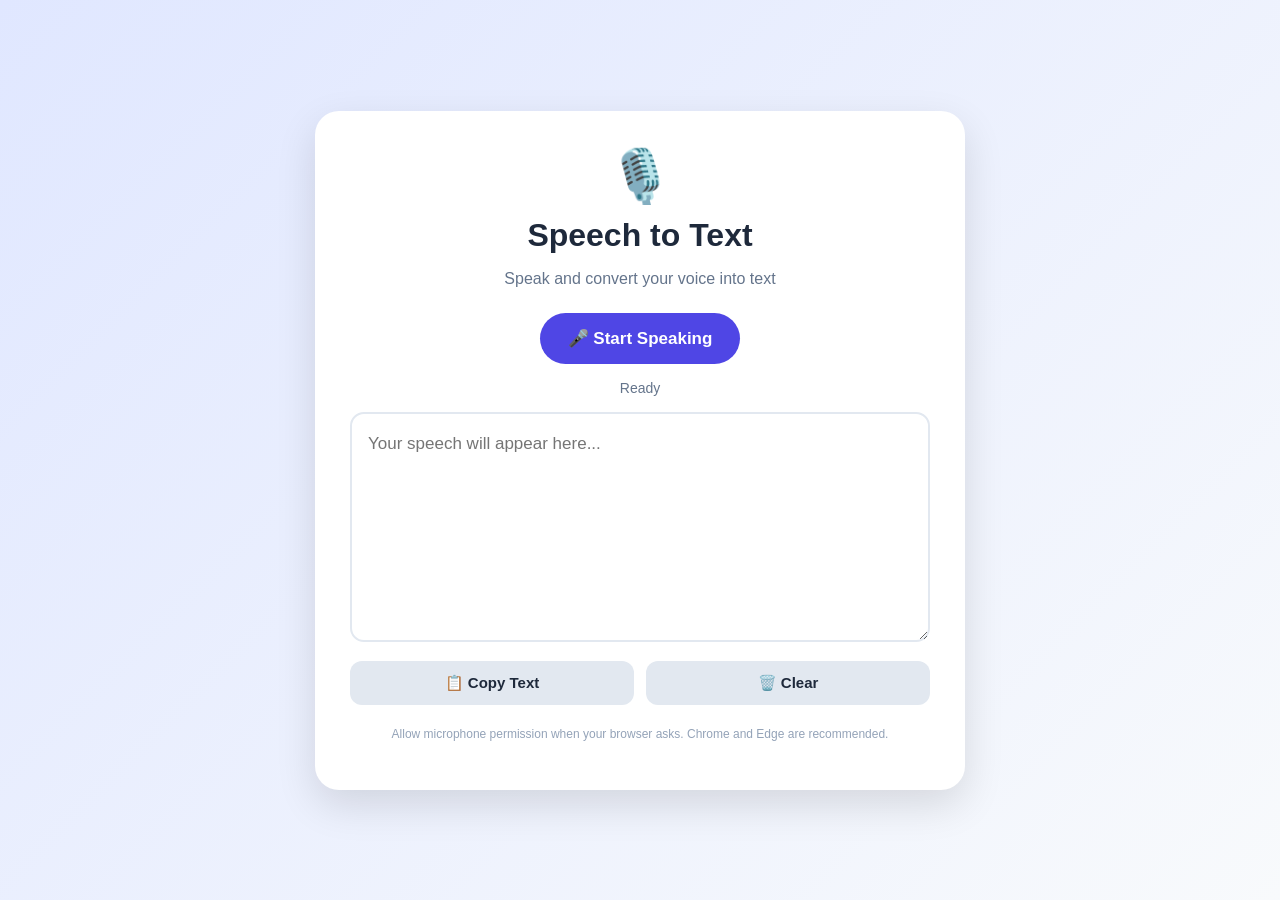
<file: index.html>
<!DOCTYPE html>
<html lang="en">
<head>
  <meta charset="UTF-8">
  <meta name="viewport" content="width=device-width, initial-scale=1.0">
  <title>Speech to Text</title>
  <link rel="stylesheet" href="style.css">
</head>
<body>
  <div class="container">
    <div class="app-card">
      <div class="microphone">🎙️</div>

      <h1>Speech to Text</h1>
      <p class="subtitle">Speak and convert your voice into text</p>

      <button id="micButton" class="mic-button">
        <span id="micIcon">🎤</span>
        <span id="micText">Start Speaking</span>
      </button>

      <p id="status">Ready</p>

      <textarea
        id="result"
        placeholder="Your speech will appear here..."
        aria-label="Speech text"
      ></textarea>

      <div class="buttons">
        <button id="copyButton">📋 Copy Text</button>
        <button id="clearButton">🗑️ Clear</button>
      </div>

      <p class="help">
        Allow microphone permission when your browser asks.
        Chrome and Edge are recommended.
      </p>
    </div>
  </div>

  <script src="script.js"></script>
</body>
</html>
</file>
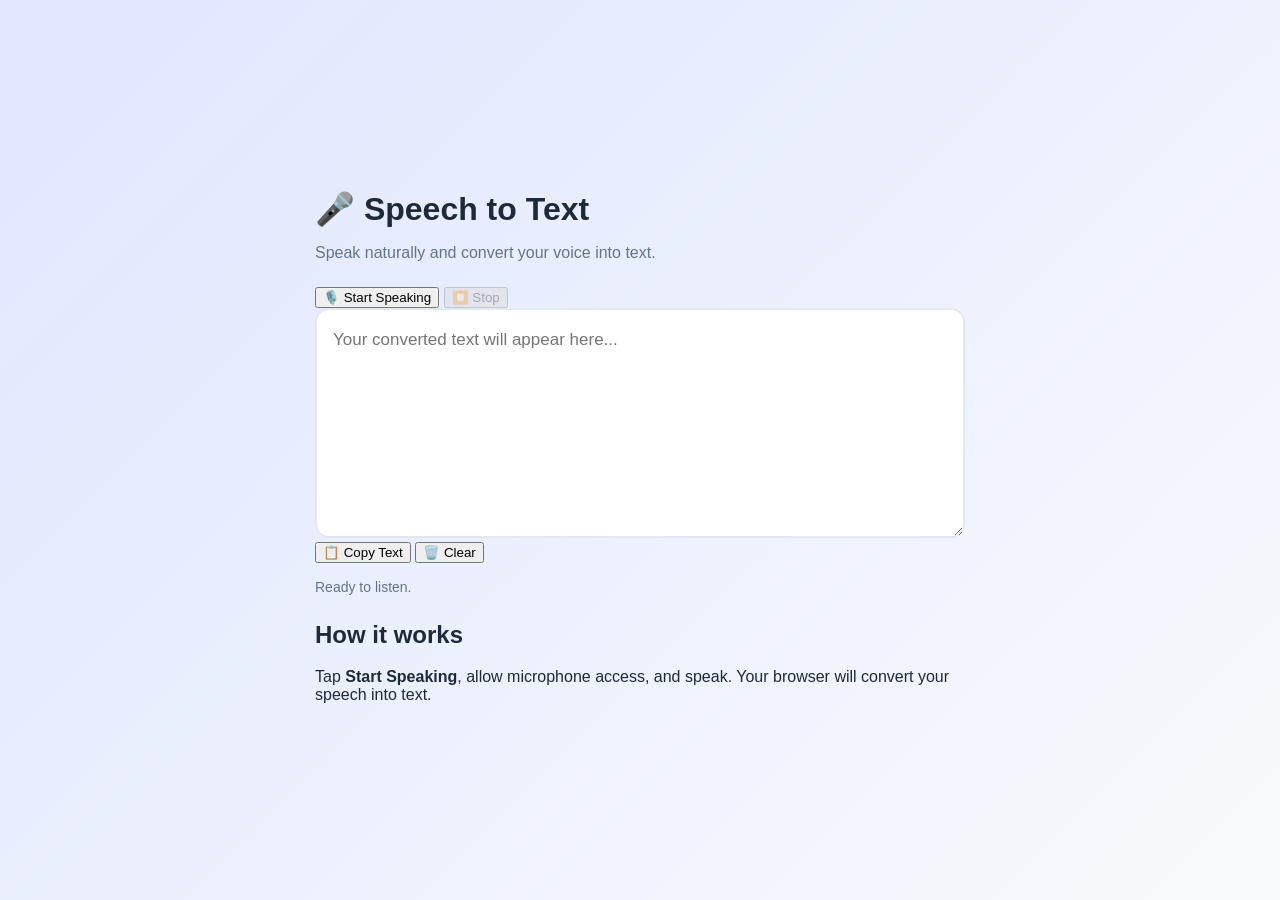
<file: inde.html>
<!DOCTYPE html>
<html lang="en">
<head>
  <meta charset="UTF-8">
  <meta name="viewport" content="width=device-width, initial-scale=1.0">
  <title>Speech to Text</title>
  <link rel="stylesheet" href="style.css">
</head>
<body>
  <div class="container">
    <h1>🎤 Speech to Text</h1>
    <p class="subtitle">Speak naturally and convert your voice into text.</p>

    <div class="card">
      <button id="startBtn">🎙️ Start Speaking</button>
      <button id="stopBtn" class="secondary" disabled>⏹️ Stop</button>

      <textarea id="textOutput" placeholder="Your converted text will appear here..." readonly></textarea>

      <div class="actions">
        <button id="copyBtn" class="secondary">📋 Copy Text</button>
        <button id="clearBtn" class="secondary">🗑️ Clear</button>
      </div>

      <p id="status">Ready to listen.</p>
    </div>

    <div class="info">
      <h2>How it works</h2>
      <p>Tap <b>Start Speaking</b>, allow microphone access, and speak. Your browser will convert your speech into text.</p>
    </div>
  </div>

  <script src="script.js"></script>
</body>
</html>
</file>
<file: style.css>
* {
  box-sizing: border-box;
}

body {
  margin: 0;
  min-height: 100vh;
  font-family: Arial, sans-serif;
  background: linear-gradient(135deg, #e0e7ff, #f8fafc);
  display: flex;
  justify-content: center;
  align-items: center;
  padding: 20px;
  color: #1e293b;
}

.container {
  width: 100%;
  max-width: 650px;
}

.app-card {
  background: white;
  padding: 35px;
  border-radius: 24px;
  text-align: center;
  box-shadow: 0 15px 40px rgba(0, 0, 0, 0.12);
}

.microphone {
  font-size: 52px;
}

h1 {
  margin: 10px 0 8px;
  font-size: 32px;
}

.subtitle {
  color: #64748b;
  margin-bottom: 25px;
}

.mic-button {
  border: none;
  border-radius: 50px;
  padding: 15px 28px;
  background: #4f46e5;
  color: white;
  font-size: 17px;
  font-weight: bold;
  cursor: pointer;
}

.mic-button:hover {
  background: #4338ca;
}

.mic-button.listening {
  background: #dc2626;
}

#status {
  min-height: 22px;
  margin: 16px 0 10px;
  color: #64748b;
  font-size: 14px;
}

textarea {
  width: 100%;
  min-height: 230px;
  padding: 16px;
  border: 2px solid #e2e8f0;
  border-radius: 14px;
  resize: vertical;
  outline: none;
  font-size: 17px;
  line-height: 1.6;
  font-family: Arial, sans-serif;
}

textarea:focus {
  border-color: #6366f1;
}

.buttons {
  display: flex;
  gap: 12px;
  margin-top: 15px;
}

.buttons button {
  flex: 1;
  border: none;
  border-radius: 12px;
  padding: 13px;
  background: #e2e8f0;
  color: #1e293b;
  font-size: 15px;
  font-weight: bold;
  cursor: pointer;
}

.buttons button:hover {
  background: #cbd5e1;
}

.help {
  margin-top: 20px;
  color: #94a3b8;
  font-size: 12px;
  line-height: 1.5;
}

@media (max-width: 500px) {
  .app-card {
    padding: 25px 18px;
  }

  h1 {
    font-size: 27px;
  }

  .buttons {
    flex-direction: column;
  }
}
</file>
